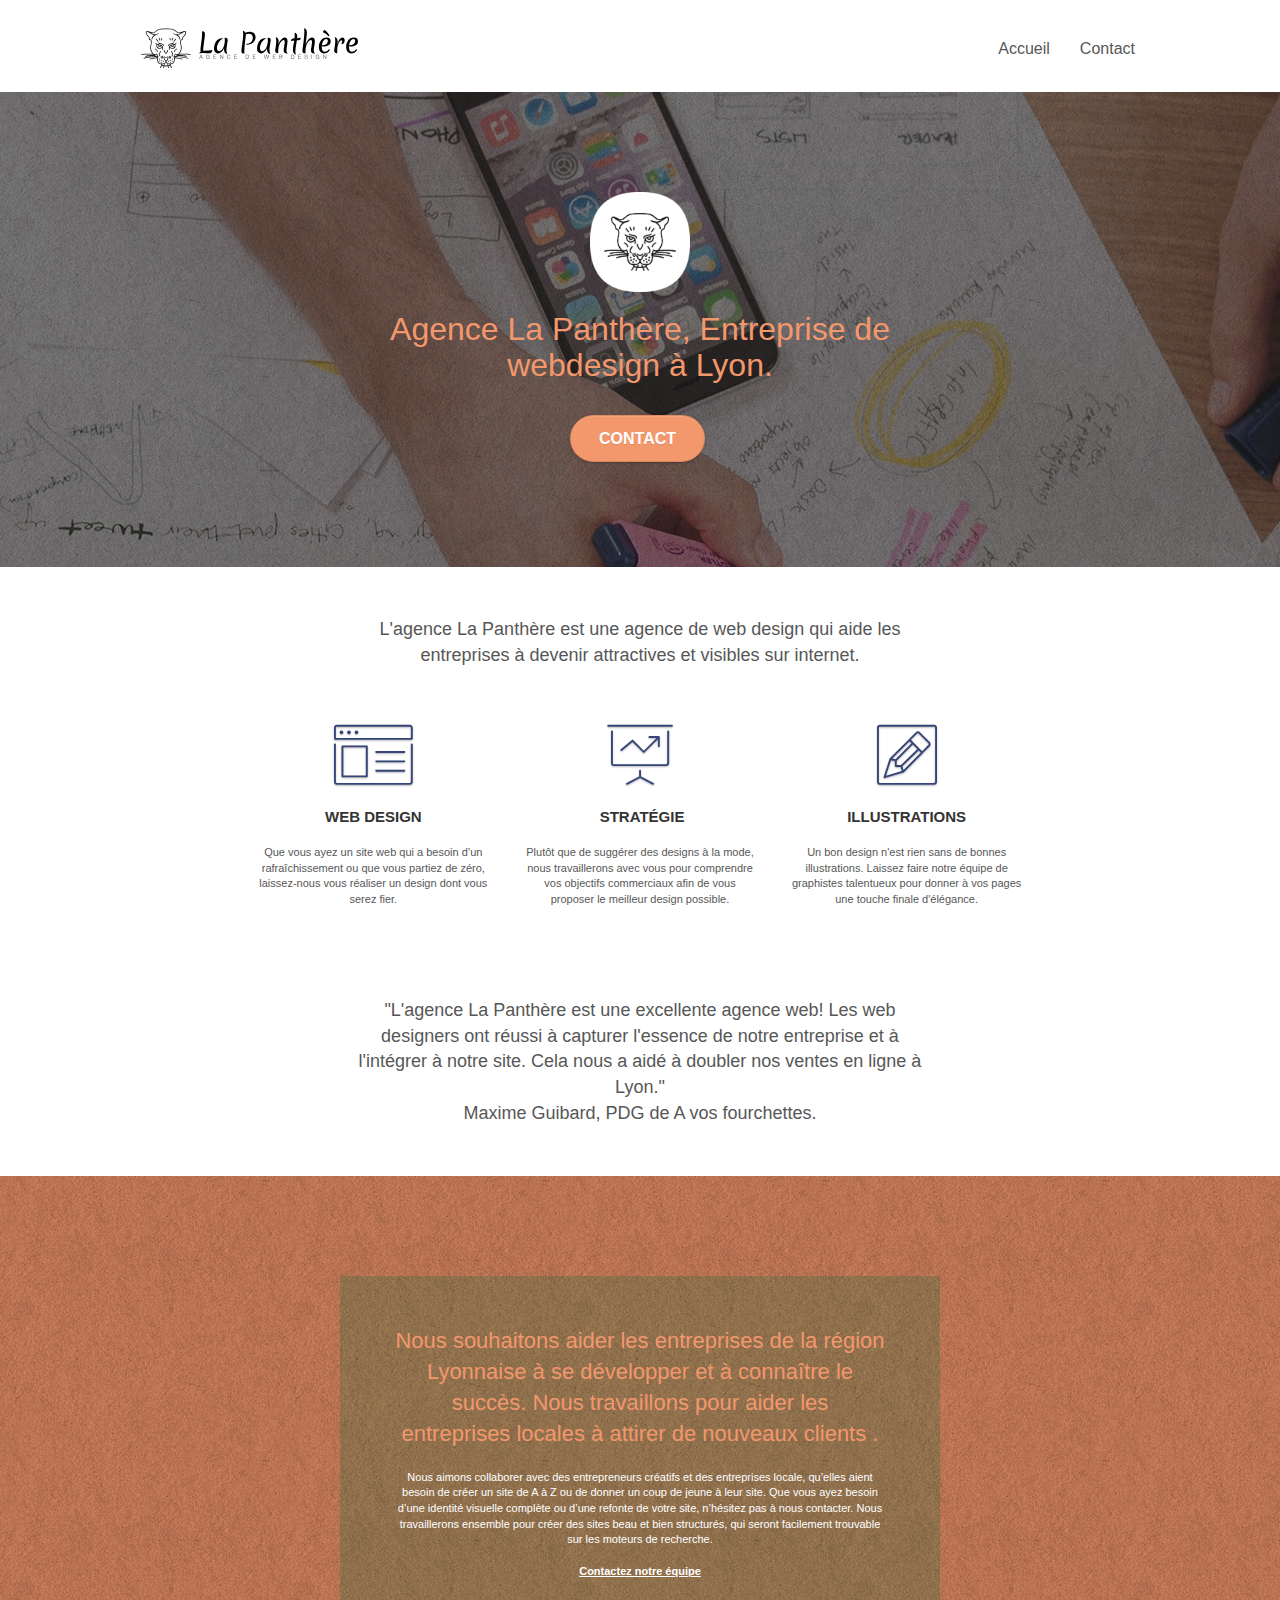
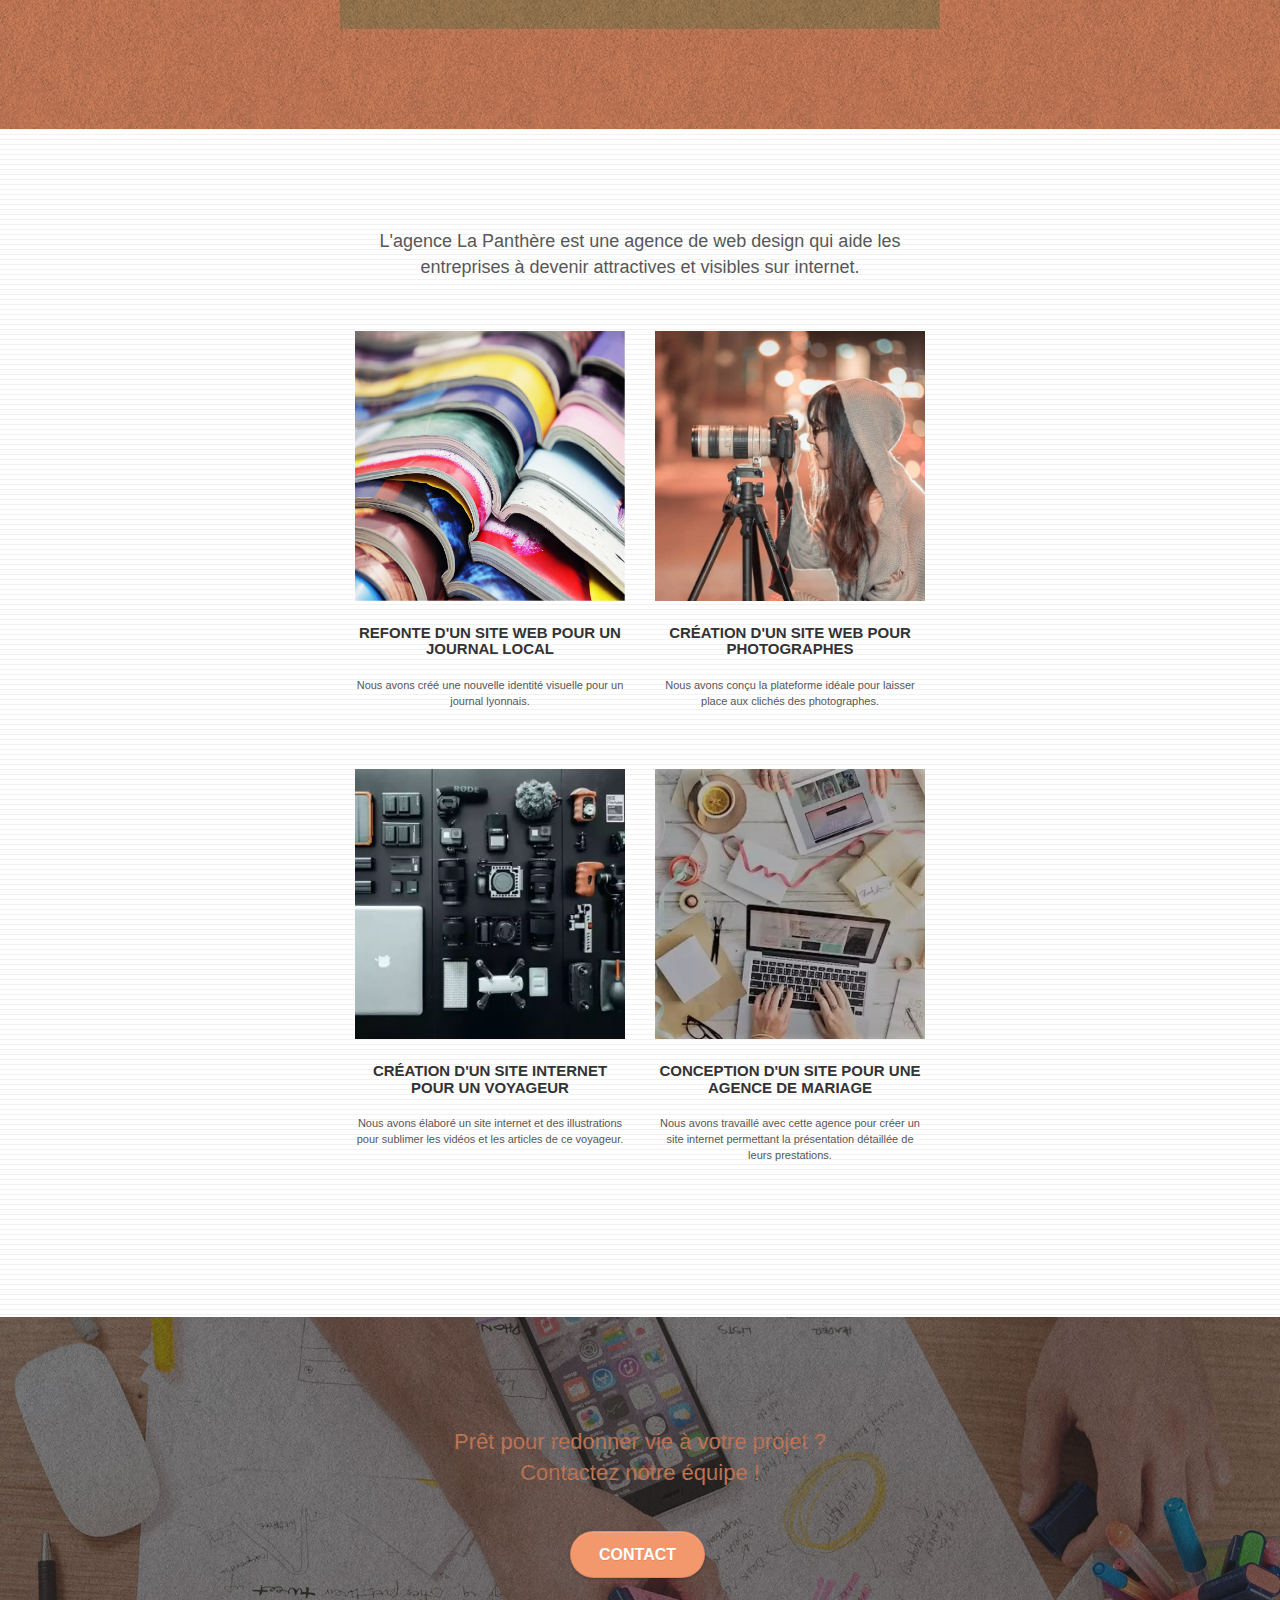
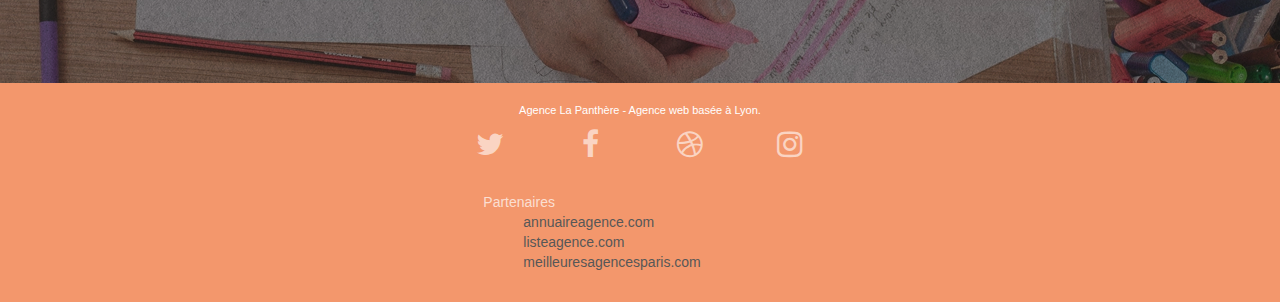
<file: index.html>
<!doctype html>
<html lang="fr">
<head>
    <meta charset="utf-8">
    <meta name="keywords" content="seo, google, site web, site internet, agence design paris, agence design, agence design,agence design,agence design,agence design,agence design,agence design,agence design,agence design">
    <meta name="description" content="">
    <meta name="viewport" content="width=device-width, initial-scale=1.0, viewport-fit=cover">
    <link rel="shortcut icon" type="image/png" href="favicon.webp">
    
	<link rel="stylesheet" type="text/css" href="./css/bootstrap.css">
	<link rel="stylesheet" type="text/css" href="style.css">
	<link rel="stylesheet" type="text/css" href="./css/font-awesome.css">
	<link rel="stylesheet" type="text/css" href="./css/et-line.css">
	
    
	<script src="./js/jquery-2.1.0.js"></script>
	<script src="./js/bootstrap.js"></script>
	<script src="./js/blocs.js"></script>
	<script src="./js/jquery.touchSwipe.js" defer></script>
	<script src="./js/gmaps.js"></script>

    <title> La Panthère, Agence de Webdesign à Lyon</title>

    
<!-- Analytics -->
<!-- Global site tag (gtag.js) - Google Analytics -->
<script async src="https://www.googletagmanager.com/gtag/js?id=G-27NJJDPTYR"></script>
<script>
  window.dataLayer = window.dataLayer || [];
  function gtag(){dataLayer.push(arguments);}
  gtag('js', new Date());

  gtag('config', 'G-27NJJDPTYR');
</script>
<!-- Analytics END -->
    
</head>
<body>
<!-- Principal conteneur -->
<div class="page-container">
    
	<!-- bloc-0 -->
	<div class="bloc bgc-white l-bloc " id="bloc-0">
		<div class="container bloc-sm">
	
			<nav class="navbar row">
				<div class="navbar-header">
					<a class="navbar-brand" href="index.html"><img src="img/agence-la-panthere-monochrome.svg" alt="paris web design logo agence web meilleure agence" height="40" /></a>
					<button id="nav-toggle" type="button" class="ui-navbar-toggle navbar-toggle" data-toggle="collapse" data-target=".navbar-1">
						<span class="sr-only">Toggle navigation</span><span class="icon-bar"></span><span class="icon-bar"></span><span class="icon-bar"></span>
					</button>
				</div>
				<div class="collapse navbar-collapse navbar-1 special-dropdown-nav">
					<ul class="site-navigation nav navbar-nav">
						<li>
							<a href="index.html">Accueil</a>
						</li>
						<li>
						</li>
						<li>
							<a href="contact.html">Contact</a>
						</li>
					</ul>
				</div>
			</nav>
		</div>
	</div>
	<!-- bloc-0 END -->

	<!-- bloc-1-presentation -->
	<section class="bloc bgc-dark-slate-blue bg-banniere d-bloc bg-t-edge bloc-bg-texture texture-paper b-parallax" id="bloc-1-hero">
		<div class="container bloc-lg">
			<div class="row tight-width-whitespace">
				<div class="col-sm-12">
					<img src="img/logo.png" class="center-block image-resize-mode" width="100" alt="Agence La Panthère, agence web paris, création logo paris" />
					<h1 class="text-center hero-bloc-text tc-white ">
						Agence La Panthère, Entreprise de webdesign à Lyon.
					</h1>
					<div class="text-center">
						<a href="contact.html" class="btn btn-lg btn-clean btn-rd cta-hero btn-atomic-tangerine" id="cta-hero">Contact</a>
					</div>
				</div>
			</div>
		</div>
	</section>
	<!-- bloc-1-presentation END -->

	<!-- bloc-2-services -->
	<section class="bloc bgc-white l-bloc" id="bloc-2-services">
		<div class="container bloc-md">
			<div class="row">
				<div class="col-sm-12 text-center">
					<p class="title1">L'agence La Panthère est une agence de web design qui aide les entreprises à devenir attractives et visibles sur internet.</p>
				</div>
			</div>
			<div class="row voffset-lg med-width-whitespace">
				<div class="col-sm-4">
					<div class="text-center">
						<span class="et-icon-browser sm-shadow icon-dark-slate-blue icons icon-lg"></span>
					</div>
					<h3 class="mg-md text-center">
						Web design
					</h3>
					<p class="text-center ">
						Que vous ayez un site web qui a besoin d&rsquo;un rafraîchissement ou que vous partiez de zéro, laissez-nous vous réaliser un design dont vous serez fier.
					</p>
				</div>
				<div class="col-sm-4">
					<div class="text-center">
						<span class="et-icon-presentation sm-shadow icon-dark-slate-blue icons icon-lg"></span>
					</div>
					<h3 class="mg-md text-center">
						&nbsp;Stratégie
					</h3>
					<p class="text-center ">
						Plutôt que de suggérer des designs à la mode, nous travaillerons avec vous pour comprendre vos objectifs commerciaux afin de vous proposer le meilleur design possible.<br>
					</p>
				</div>
				<div class="col-sm-4">
					<div class="text-center">
						<span class="et-icon-edit sm-shadow icon-dark-slate-blue icons icon-lg"></span>
					</div>
					<h3 class="mg-md text-center">
						Illustrations
					</h3>
					<p class="text-center ">
						Un bon design n'est rien sans de bonnes illustrations. Laissez faire notre équipe de graphistes talentueux pour donner à vos pages une touche finale d'élégance.
					</p>
				</div>
			</div>
			<div class="row voffset-lg voffset">
				<div class="col-xs-12 col-md-8 col-md-offset-2 text-center">
					<p class="citation">"L'agence La Panthère est une excellente agence web! Les web designers ont réussi à capturer l'essence de notre entreprise et à l'intégrer à notre site. Cela nous a aidé à doubler nos ventes en ligne à Lyon."<br>Maxime Guibard, PDG de A vos fourchettes.</p>
				</div>
			</div>
		</div>
	</section>
	<!-- bloc-2-services END -->

	<!-- bloc-3-what-i-do -->
	<section class="bloc tc-white bgc-atomic-tangerine bg-presentation d-bloc bloc-bg-texture texture-paper b-parallax" id="bloc-3-what-i-do">
		<div class="container bloc-lg">
			<div class="row tight-width-whitespace black-background">
				<div class="col-sm-12">
					<h2 class="mg-md text-center tc-white">
						Nous souhaitons aider les entreprises de la région Lyonnaise à se développer et à connaître le succès. Nous travaillons pour aider les entreprises locales à attirer de nouveaux clients .<br>
					</h2>
					<p class="text-center white">
						Nous aimons collaborer avec des entrepreneurs créatifs et des entreprises locale, qu’elles aient besoin de créer un site de A à Z ou de donner un coup de jeune à leur site. Que vous ayez besoin d’une identité visuelle complète ou d’une refonte de votre site, n’hésitez pas à nous contacter. Nous travaillerons ensemble pour créer des sites beau et bien structurés, qui seront facilement trouvable sur les moteurs de recherche. <br><br><a class="ltc-white bold-link" href="page2.html">Contactez notre équipe</a><br>
					</p>
				</div>
			</div>
		</div>
	</section>
	<!-- bloc-3-what-i-do END -->

	<!-- bloc-4-portfolio -->
	<section class="bloc bgc-white bg-lines-h2-bg bg-repeat l-bloc" id="bloc-4-portfolio">
		<div class="container bloc-lg">
			<div class="row">
				<p class="title2">L'agence La Panthère est une agence de web design qui aide les entreprises à devenir attractives et visibles sur internet.</p>
			</div>
			<div class="row tight-width-whitespace portfolio-row">
				<div class="col-sm-6">
					<a href="#" data-lightbox="img/1.webp" data-gallery-id="gallery-1" data-caption="Refonte d'un site web pour un journal local" data-frame="snapshot-lb"><img src="img/1.webp" alt="paris web design logo agence web meilleure agence et refonte site web journal" class="img-responsive portfolio-thumb" /></a>
					<h3 class="mg-md text-center">
						Refonte d'un site web pour un journal local
					</h3>
					<p class="text-center">
						Nous avons créé une nouvelle identité visuelle pour un journal lyonnais.
					</p>
				</div>
				<div class="col-sm-6">
					<a href="#" data-lightbox="img/2.webp" data-gallery-id="gallery-1" data-caption="Création d'un site web pour photographes" data-frame="snapshot-lb"><img src="img/2.webp" class="img-responsive portfolio-thumb" alt="paris web design logo agence web meilleure agence, Création d'un site web pour photographes" /></a>
					<h3 class="mg-md text-center">
						Création d'un site web pour photographes
					</h3>
					<p class="text-center">
						Nous avons conçu la plateforme idéale pour laisser place aux clichés des photographes.
					</p>
				</div>
			</div>
			<div class="row tight-width-whitespace portfolio-row">
				<div class="col-sm-6">
					<a href="#" data-lightbox="img/3.webp" data-gallery-id="gallery-1" data-caption="Création d'un site internet pour un voyageur" data-frame="snapshot-lb"><img src="img/3.webp" class="img-responsive portfolio-thumb" alt="paris web design logo agence web meilleure agence, Création d'un site web pour voyageur"/></a>
					<h3 class="mg-md text-center">
						Création d'un site internet pour un voyageur
					</h3>
					<p class="text-center">
						Nous avons élaboré un site internet et des illustrations pour sublimer les vidéos et les articles de ce voyageur.
					</p>
				</div>
				<div class="col-sm-6">
					<a href="#" data-lightbox="img/4.webp" data-gallery-id="gallery-1" data-caption="Conception d'un site pour une agence de mariage" data-frame="snapshot-lb"><img src="img/4.webp" class="img-responsive portfolio-thumb" alt="paris web design logo agence web meilleure agence, Création d'un site web pour agence de mariage" /></a>
					<h3 class="mg-md text-center">
						Conception d'un site pour une agence de mariage
					</h3>
					<p class="text-center">
						Nous avons travaillé avec cette agence pour créer un site internet permettant la présentation détaillée de leurs prestations.
					</p>
				</div>
			</div>
		</div>
	</section>
	<!-- bloc-4-portfolio END -->

	<!-- bloc-5-cta -->
	<section class="bloc bgc-dark-slate-blue bg-banniere d-bloc bloc-bg-texture texture-paper" id="bloc-5-cta">
		<div class="container bloc-lg">
			<div class="row">
				<h2 class="mg-md text-center tc-white">
					Prêt pour redonner vie à votre projet ?<br>Contactez notre équipe !
				</h2>
				<div class="col-sm-12 text-center">
					<a href="contact.html" class="btn btn-atomic-tangerine btn-clean btn-rd btn-lg cta-hero">Contact</a>
				</div>
			</div>
		</div>
	</section>
	<!-- bloc-5-cta END -->

	<!-- Footer - bloc-8 -->
	<footer class="bloc bgc-atomic-tangerine d-bloc" id="bloc-8">
		<div class="container bloc-sm">
			<div class="row">
				<div class="col-sm-12">
					<p class="text-center white">
						Agence La Panthère - Agence web basée à Lyon.<br>
					</p>
					<div class="row row-no-gutters social">
						<div class="col-sm-3">
							<div class="text-center">
								<a class="social" href="https://twitter.com"><span class="fa fa-twitter icon-md"></span></a>
							</div>
						</div>
						<div class="col-sm-3">
							<div class="text-center">
								<a class="social" href="https://www.facebook.com"><span class="fa fa-facebook icon-md"></span></a>
							</div>
						</div>
						<div class="col-sm-3">
							<div class="text-center">
								<a class="social" href="https://dribbble.com"><span class="fa fa-dribbble icon-md"></span></a>
							</div>
						</div>
						<div class="col-sm-3">
							<div class="text-center">
								<a class="social" href="https://www.instagram.com/?hl=fr"><span class="fa fa-instagram icon-md"></span></a>
							</div>
						</div>
					</div>
					<div class="row">
						<div class="col-sm-4">
							Partenaires
							<ul>
								<li><a href="annuaireagence.com">annuaireagence.com</a></li>
								<li><a href="listeagence.com">listeagence.com</a></li>
								<li><a href="meilleuresagencesparis.com">meilleuresagencesparis.com</a></li>
							</ul>
						</div>
					</div>
				</div>
			</div>
		</div>
	</footer>
	<!-- Footer - bloc-8 END -->

</div>	
<!-- Principal conteneur END -->
</body>
</html>
</file>
<file: style.css>
body {
    margin: 0;
    padding: 0;
    background: #FFF;
    overflow-x: hidden;
    -webkit-font-smoothing: antialiased;
    -moz-osx-font-smoothing: grayscale;
}

a,
button {
    transition: all .3s ease-in-out;
    outline: none!important;
}

a:hover {
    text-decoration: none;
    cursor: pointer;
}

#page-loading-blocs-notifaction {
    position: fixed;
    top: 0;
    bottom: 0;
    width: 100%;
    z-index: 100000;
    background: #FFFFFF url("img/pageload-spinner.gif") no-repeat center center;
}

.bloc {
    width: 100%;
    clear: both;
    background: 50% 50% no-repeat;
    padding: 0 50px;
    -webkit-background-size: cover;
    -moz-background-size: cover;
    -o-background-size: cover;
    background-size: cover;
    position: relative;
}

.bloc .container {
    padding-left: 0;
    padding-right: 0;
}

.bloc-lg {
    padding: 100px 50px;
}

.bloc-md {
    padding: 50px;
}

.bloc-sm {
    padding: 20px 50px;
}

.bg-center,
.bg-l-edge,
.bg-r-edge,
.bg-t-edge,
.bg-b-edge,
.bg-tl-edge,
.bg-bl-edge,
.bg-tr-edge,
.bg-br-edge,
.bg-repeat {
    -webkit-background-size: auto!important;
    -moz-background-size: auto!important;
    -o-background-size: auto!important;
    background-size: auto!important;
}

.bg-repeat {
    background: repeat;
}

.bg-t-edge {
    background: top no-repeat;
}

.bloc-bg-texture::before {
    content: "";
    background-size: 2px 2px;
    position: absolute;
    top: 0;
    bottom: 0;
    left: 0;
    right: 0;
}

.texture-paper::before {
    background: url("img/texture-paper.png");
    background-size: 280px 280px;
}

.b-parallax {
    background-attachment: fixed;
}

.d-bloc {
    color: rgba(255, 255, 255, .7);
}

.d-bloc button:hover {
    color: rgba(255, 255, 255, .9);
}

.d-bloc .icon-round,
.d-bloc .icon-square,
.d-bloc .icon-rounded,
.d-bloc .icon-semi-rounded-a,
.d-bloc .icon-semi-rounded-b {
    border-color: rgba(255, 255, 255, .9);
}

.d-bloc .divider-h span {
    border-color: rgba(255, 255, 255, .2);
}

.d-bloc .a-btn,
.d-bloc .navbar a,
.d-bloc .navbar-brand,
.d-bloc a .icon-sm,
.d-bloc a .icon-md,
.d-bloc a .icon-lg,
.d-bloc a .icon-xl,
.d-bloc h1 a,
.d-bloc h2 a,
.d-bloc h3 a,
.d-bloc h4 a,
.d-bloc h5 a,
.d-bloc h6 a,
.d-bloc p a {
    color: rgba(255, 255, 255, .6);
}

.d-bloc .a-btn:hover,
.d-bloc .navbar a:hover,
.d-bloc .navbar-brand:hover,
.d-bloc a:hover .icon-sm,
.d-bloc a:hover .icon-md,
.d-bloc a:hover .icon-lg,
.d-bloc a:hover .icon-xl,
.d-bloc h1 a:hover,
.d-bloc h2 a:hover,
.d-bloc h3 a:hover,
.d-bloc h4 a:hover,
.d-bloc h5 a:hover,
.d-bloc h6 a:hover,
.d-bloc p a:hover {
    color: rgba(255, 255, 255, 1);
}

.d-bloc .navbar-toggle .icon-bar {
    background: rgba(255, 255, 255, 1);
}

.d-bloc .btn-wire,
.d-bloc .btn-wire:hover {
    color: rgba(255, 255, 255, 1);
    border-color: rgba(255, 255, 255, 1);
}

.d-bloc .panel {
    color: rgba(0, 0, 0, .5);
}

.d-bloc .panel button:hover {
    color: rgba(0, 0, 0, .7);
}

.d-bloc .panel icon {
    border-color: rgba(0, 0, 0, .7);
}

.d-bloc .panel .divider-h span {
    border-color: rgba(0, 0, 0, .1);
}

.d-bloc .panel .a-btn {
    color: rgba(0, 0, 0, .6);
}

.d-bloc .panel .a-btn:hover {
    color: rgba(0, 0, 0, 1);
}

.d-bloc .panel .btn-wire,
.d-bloc .panel .btn-wire:hover {
    color: rgba(0, 0, 0, .7);
    border-color: rgba(0, 0, 0, .3);
}

.d-bloc .panel,
.l-bloc {
    color: rgba(0, 0, 0, .5);
}

.d-bloc .panel button:hover,
.l-bloc button:hover {
    color: rgba(0, 0, 0, .7);
}

.l-bloc .icon-round,
.l-bloc .icon-square,
.l-bloc .icon-rounded,
.l-bloc .icon-semi-rounded-a,
.l-bloc .icon-semi-rounded-b {
    border-color: rgba(0, 0, 0, .7);
}

.d-bloc .panel .divider-h span,
.l-bloc .divider-h span {
    border-color: rgba(0, 0, 0, .1);
}

.d-bloc .panel .a-btn,
.l-bloc .a-btn,
.l-bloc .navbar a,
.l-bloc .navbar-brand,
.l-bloc a .icon-sm,
.l-bloc a .icon-md,
.l-bloc a .icon-lg,
.l-bloc a .icon-xl,
.l-bloc h1 a,
.l-bloc h2 a,
.l-bloc h3 a,
.l-bloc h4 a,
.l-bloc h5 a,
.l-bloc h6 a,
.l-bloc p a {
    color: rgba(0, 0, 0, .6);
}

.d-bloc .panel .a-btn:hover,
.l-bloc .a-btn:hover,
.l-bloc .navbar a:hover,
.l-bloc .navbar-brand:hover,
.l-bloc a:hover .icon-sm,
.l-bloc a:hover .icon-md,
.l-bloc a:hover .icon-lg,
.l-bloc a:hover .icon-xl,
.l-bloc h1 a:hover,
.l-bloc h2 a:hover,
.l-bloc h3 a:hover,
.l-bloc h4 a:hover,
.l-bloc h5 a:hover,
.l-bloc h6 a:hover,
.l-bloc p a:hover {
    color: rgba(0, 0, 0, 1);
}

.l-bloc .navbar-toggle .icon-bar {
    color: rgba(0, 0, 0, .6);
}

.d-bloc .panel .btn-wire,
.d-bloc .panel .btn-wire:hover,
.l-bloc .btn-wire,
.l-bloc .btn-wire:hover {
    color: rgba(0, 0, 0, .7);
    border-color: rgba(0, 0, 0, .3);
}

.voffset {
    margin-top: 30px;
}

.voffset-lg {
    margin-top: 80px;
}

.row-no-gutters {
    margin-right: 0;
    margin-left: 0;
}

.row.row-no-gutters > [class^="col-"],
.row.row-no-gutters > [class*=" col-"] {
    padding-right: 0;
    padding-left: 0;
}

#bloc-1-hero h1 {
    font-size: 32px;
}

.navbar {
    margin-bottom: 0;
    z-index: 1;
}

.navbar-brand {
    height: auto;
    padding: 3px 15px;
    font-size: 25px;
    font-weight: normal;
    font-weight: 600;
    line-height: 44px;
}

.navbar-brand img {
    max-height: 200px;
    margin: 0 5px 0 0;
    display: inline;
}

.navbar-brand img[src$=svg] {
    min-width: 100px;
}

.nav-center .navbar-brand img {
    margin: 0;
}

.navbar .nav {
    padding-top: 2px;
    margin-right: -16px;
    float: right;
    z-index: 1;
}

.nav > li {
    float: left;
    margin-top: 4px;
    font-size: 16px;
}

.navbar-nav .open .dropdown-menu > li > a {
    text-align: inherit;
}

.nav > li a:hover,
.nav > li a:focus {
    background: transparent;
}

.navbar-toggle {
    margin: 10px 10px 0 0;
    border: 0px;
}

.navbar-toggle:hover {
    background: transparent!important;
}

.navbar-toggle .icon-bar {
    background-color: rgba(0, 0, 0, .5);
    width: 26px;
}

.nav-invert .navbar .nav {
    float: left;
}

.nav-invert .navbar-header,
.nav-invert .navbar-brand {
    float: right;
    position: relative;
    z-index: 2;
}

@media (min-width: 768px) {
    .site-navigation {
        position: absolute;
        top: 50%;
        right: 20px;
        transform: translate(0, -50%);
        -webkit-transform: translateY(-50%);
    }
    .nav > li .dropdown-menu a,
    .nav > li .dropdown-menu a:hover {
        color: #484848;
    }
    .nav-invert .site-navigation {
        left: 0;
        right: 0;
    }
    .nav-center {
        text-align: center;
    }
    .nav-center .navbar-header {
        width: 100%;
    }
    .nav-center .navbar-header,
    .nav-center .navbar-brand,
    .nav-center .nav > li {
        float: none;
        display: inline-block;
    }
    .nav-center .site-navigation {
        position: relative;
        width: 100%;
        right: 0;
        margin-right: 0px;
        margin-top: 20px;
    }
    .nav-center.mini-nav .navbar-toggle {
        float: none;
        margin: 10px auto 0;
    }
}

.nav > li > .dropdown a {
    background: none!important;
    display: block;
    padding: 14px 15px;
}

nav .caret {
    margin: 0 5px;
}

.dropdown-menu .dropdown-menu {
    top: -8px;
    left: 100%;
}

.dropdown-menu .dropmenu-flow-right {
    top: 100%;
    left: 0;
    margin-left: -1px;
    border-top-left-radius: 0;
    border-top-right-radius: 0;
}

.dropdown-menu .dropdown span {
    border: 4px solid black;
    border-top-color: transparent;
    border-right-color: transparent;
    border-bottom-color: transparent;
    margin: 6px -5px 0 0!important;
    float: right;
}

.mg-md {
    margin-top: 10px;
    margin-bottom: 20px;
}

.mg-lg {
    margin-top: 10px;
    margin-bottom: 40px;
}

.btn {
    margin: 0 5px 5px 0;
}

.btn.pull-right {
    margin: 0 0 5px 5px;
}

.btn-d,
.btn-d:hover,
.btn-d:focus {
    color: #FFF;
    background: rgba(0, 0, 0, .3);
}

button {
    outline: none!important;
}

.btn-rd {
    border-radius: 40px;
}

.btn-clean {
    border: 1px solid rgba(0, 0, 0, .08);
    border-bottom-color: rgba(0, 0, 0, .1);
    text-shadow: 0 1px 0 rgba(0, 0, 1, .1);
    box-shadow: 0 1px 3px rgba(0, 0, 1, .25), inset 0 1px 0 0 rgba(255, 255, 255, .15);
}

.icon-md {
    font-size: 30px!important;
}

.icon-lg {
    font-size: 60px!important;
}

.sm-shadow {
    text-shadow: 0 1px 2px rgba(0, 0, 0, .3);
}

.panel-sq,
.panel-sq .panel-heading,
.panel-sq .panel-footer {
    border-radius: 0;
}

.panel-rd {
    border-radius: 30px;
}

.panel-rd .panel-heading {
    border-radius: 29px 29px 0 0;
}

.panel-rd .panel-footer {
    border-radius: 0 0 29px 29px;
}

.form-control {
    border-color: rgba(0, 0, 0, .1);
    box-shadow: none;
}

.scrollToTop {
    width: 40px;
    height: 40px;
    position: fixed;
    bottom: 20px;
    right: 20px;
    opacity: 0;
    z-index: 500;
    transition: all .3s ease-in-out;
}

.scrollToTop span {
    margin-top: 6px;
}

.showScrollTop {
    font-size: 14px;
    opacity: 1;
}

a[data-lightbox] {
    position: relative;
    display: block;
    text-align: center;
}

a[data-lightbox]:hover::before {
    content: "+";
    font-family: "HelveticaNeue-Light", "Helvetica Neue Light", "Helvetica Neue", Helvetica, Arial;
    font-size: 32px;
    width: 50px;
    height: 50px;
    margin-left: -25px;
    border-radius: 50%;
    background: rgba(0, 0, 0, .6);
    color: #FFF;
    font-weight: 100;
    z-index: 1;
    position: absolute;
    top: 50%;
    transform: translateY(-50%);
    -webkit-transform: translateY(-50%);
}

a[data-lightbox]:hover img {
    opacity: 0.6;
    -webkit-animation-fill-mode: none;
    animation-fill-mode: none;
}

#lightbox-modal {
    display: flex;
    align-items: center;
}

#lightbox-modal .modal-dialog {
    width: 90%;
    max-width: 900px;
    margin: 0 auto 0;
}

#lightbox-modal .modal-dialog img {
    max-height: 90vh;
    margin: 0 auto;
}

.lightbox-caption {
    padding: 20px;
    color: #FFF;
    background: rgba(0, 0, 0, .5);
    position: absolute;
    left: 15px;
    right: 15px;
    bottom: 5px;
}

.close-lightbox {
    color: #FFF;
    font-size: 30px;
    position: absolute;
    top: 20px;
    right: 20px;
    z-index: 20;
    background: rgba(0, 0, 0, .5);
    border: none;
    line-height: 30px;
    padding: 0 9px 5px;
    opacity: 0.3;
}

.close-lightbox:hover,
.next-lightbox:hover,
.prev-lightbox:hover {
    opacity: 1.0;
    color: #FFF;
}

.next-lightbox,
.prev-lightbox {
    font-size: 20px;
    color: rgba(255, 255, 255, .9);
    background: rgba(0, 0, 0, .5);
    transition: all .2s ease-in-out;
    position: absolute;
    top: 45%;
    z-index: 1;
    opacity: 0.4;
}

.next-lightbox {
    padding: 6px 8px 1px 13px;
    right: 25px;
}

.prev-lightbox {
    padding: 6px 13px 1px 10px;
    left: 25px;
}

.snapshot-lb .modal-body {
    padding-bottom: 45px;
}

.snapshot-lb .lightbox-caption {
    padding: 0;
    color: rgba(0, 0, 0, .5);
    background: none;
}

h1,
h2,
h3,
h4,
h5,
h6,
p,
label,
.btn,
a {
    font-family: "helvetica";
    font-weight: 400;
    color: #575757!important;
}

.container {
    max-width: 1000px;
}

.hero-bloc-text {
    font-size: 38px;
}

.hero-bloc-text-sub {
    font-size: 36px;
}

.statement-bloc-text {
    line-height: 26px;
    font-style: italic;
    font-size: 20px;
    text-align: center;
    font-weight: lighter;
    max-width: 520px;
    margin: auto auto auto auto;
}

p {
    font-size: 11px;
}

.tight-width-whitespace {
    max-width: 600px;
    margin: auto auto auto auto;
}

.h1 {
    font-size: 20px;
    font-family: "Open Sans";
}

.cta-hero {
    margin-top: 22px;
    color: #FFFFFF!important;
    text-transform: uppercase;
    padding: 12px 28px 12px 28px;
    font-size: 16px;
    font-weight: 700;
}

.social {
    max-width: 400px;
    margin: auto auto auto auto;
}

h2 {
    font-size: 22px;
    line-height: 1.4em;
}

h3 {
    font-size: 15px;
    text-transform: uppercase;
    font-weight: 700;
    color: #333333!important;
}

.med-width-whitespace {
    max-width: 800px;
    margin: auto auto auto auto;
    box-shadow: 0px 0px 0px #000000;
}

h1 {
    color: #333333!important;
}

h4 {
    color: #333333!important;
}

.icons {
    margin-bottom: 14px;
    margin-top: 24px;
}

.white {
    color: #FFFFFF!important;
}

.portfolio-thumb {
    margin-bottom: 24px;
}

.portfolio-row {
    margin-bottom: 44px;
    margin-top: 50px;
}

.avatar {
    box-shadow: 0px 4px 9px rgba(0, 0, 0, 0.3);
}

.black-background {
    background-color: rgba(165, 147, 99, 0.7);
    padding: 40px 40px 40px 40px;
}

.bold-link {
    font-weight: 900;
    text-decoration: underline!important;
}

.bgc-white {
    background-color: #FFFFFF;
}

.bgc-dark-slate-blue {
    background-color: #364577;
}

.bgc-atomic-tangerine {
    background-color: #F3976C;
}

.tc-white {
    color: #F3976C!important;
}

.btn-atomic-tangerine {
    background: #F3976C;
    color: #FFFFFF!important;
}

.btn-atomic-tangerine:hover {
    background: #c27956!important;
    color: #FFFFFF!important;
}

.ltc-white {
    color: #FFFFFF!important;
}

.ltc-white:hover {
    color: #cccccc!important;
}

.ltc-atomic-tangerine {
    color: #F3976C!important;
}

.ltc-atomic-tangerine:hover {
    color: #c27956!important;
}

.icon-dark-slate-blue {
    color: #364577!important;
    border-color: #364577!important;
}

.bg-dots-bg {
    background-image: url("img/dots-bg.png");
}

.bg-lines-h2-bg {
    background-image: url("img/lines-h2-bg.png");
}

.bg-banniere {
    background-image: url("img/agence-la-panthere.webp");
}

.bg-presentation {
    background-image: url("img/image-de-presentation.webp");
}

.col-sm-12 .row{
    display: flex;
    justify-content: center;
}

.col-sm-4 {
    padding-top: 32px;
}

.col-sm-4 ol li,ul li{
    list-style : none;
}

.title1,
.title2,
.citation {
    margin: auto;
    text-align: center;
    max-width: 567px;
    font-size: 18px;
}

@media (max-width: 1024px) {
    .bloc {
        padding-left: 20px;
        padding-right: 20px;
    }
    .bloc.full-width-bloc,
    .bloc-tile-2.full-width-bloc .container,
    .bloc-tile-3.full-width-bloc .container,
    .bloc-tile-4.full-width-bloc .container {
        padding-left: 0;
        padding-right: 0;
    }
}

@media (max-width: 992px) and (min-width: 768px) {
    .navbar .nav {
        max-width: 80%
    }
    .nav-center.navbar .nav {
        max-width: 100%
    }
}

@media only screen and (min-device-width: 768px) and (max-device-width: 1024px) and (orientation: landscape) {
    .b-parallax {
        background-attachment: scroll;
    }
}

@media only screen and (min-device-width: 1024px) and (max-device-width: 1366px) and (-webkit-min-device-pixel-ratio: 1.5) {
    .b-parallax {
        background-attachment: scroll;
    }
}

@media (max-width: 991px) {
    .container {
        width: 100%;
    }
    .b-parallax {
        background-attachment: scroll;
    }
    .page-container,
    #hero-bloc {
        overflow-x: hidden;
        position: relative;
    }
    .bloc {
        padding-left: constant(safe-area-inset-left);
        padding-right: constant(safe-area-inset-right);
    }
    .bloc-group,
    .bloc-group .bloc {
        display: block;
        width: 100%;
    }
    .bloc-fill-screen .fill-bloc-top-edge,
    .bloc-fill-screen .fill-bloc-bottom-edge {
        padding: 0 20px;
        padding-left: constant(safe-area-inset-left);
        padding-right: constant(safe-area-inset-right);
    }
}

@media (max-width: 767px) {
    .page-container {
        overflow-x: hidden;
        position: relative;
    }
    h1,
    h2,
    h3,
    h4,
    h5,
    h6,
    p,
    #disqus_thread {
        padding-left: 10px!important;
        padding-right: 10px!important;
    }
    .b-parallax {
        background-attachment: scroll;
    }
    .navbar .nav {
        padding-top: 0;
        border-top: 1px solid rgba(0, 0, 0, .2);
        float: none!important;
    }
    .navbar.row {
        margin-left: 0;
        margin-right: 0;
    }
    .site-navigation {
        position: inherit;
        transform: none;
        -webkit-transform: none;
        -ms-transform: none;
    }
    .nav > li {
        margin-top: 0;
        border-bottom: 1px solid rgba(0, 0, 0, .1);
        background: rgba(0, 0, 0, .05);
        text-align: left;
        padding-left: 15px;
        width: 100%;
    }
    .nav > li:hover {
        background: rgba(0, 0, 0, .08);
    }
    .dropdown .dropdown a .caret {
        float: none;
        margin: 5px 0 0 10px!important;
        border: 4px solid black;
        border-bottom-color: transparent;
        border-right-color: transparent;
        border-left-color: transparent;
    }
    #hero-bloc .navbar .nav {
        background: rgba(0, 0, 0, .8);
    }
    #hero-bloc .navbar .nav a {
        color: rgba(255, 255, 255, .6);
    }
    .hero {
        padding: 50px 0;
    }
    .hero-nav {
        left: -1px;
        right: -1px;
    }
    .navbar-collapse {
        padding: 0;
        overflow-x: hidden;
        -webkit-box-shadow: none;
        box-shadow: none;
    }
    .navbar-brand img {
        max-height: 40px;
        width: auto;
    }
    .nav-invert .navbar-header {
        float: none;
        width: 100%;
    }
    .nav-invert .navbar-toggle {
        float: left;
        margin-left: 10px;
    }
    .bloc {
        padding-left: 0;
        padding-right: 0;
    }
    .bloc-xxl,
    .bloc-xl,
    .bloc-lg {
        z-index: 1000;
        padding: 40px 0;
    }
    .bloc-sm,
    .bloc-md {
        padding-left: 0;
        padding-right: 0;
    }
    .bloc-tile-2 .container,
    .bloc-tile-3 .container,
    .bloc-tile-4 .container,
    .bloc-fill-screen .fill-bloc-top-edge,
    .bloc-fill-screen .fill-bloc-bottom-edge {
        padding-left: 0;
        padding-right: 0;
    }
    .a-block {
        padding: 0 10px;
    }
    .btn-dwn {
        display: none;
    }
    .voffset {
        margin-top: 5px;
    }
    .voffset-md {
        margin-top: 20px;
    }
    .voffset-lg {
        margin-top: 30px;
    }
    form {
        padding: 5px;
    }
    .close-lightbox {
        display: inline-block;
    }
    .blocsapp-device-iphone5 {
        background-size: 216px 425px;
        padding-top: 60px;
        width: 216px;
        height: 425px;
    }
    .blocsapp-device-iphone5 img {
        width: 180px;
        height: 320px;
    }
}

@media (max-width: 400px) {
    .bloc {
        padding-left: 0;
        padding-right: 0;
    }
}

@media (max-width: 767px) {
    .bloc-mob-center-text {
        text-align: center;
    }
}
</file>
<file: css/et-line.css>
@font-face {
    font-family: et-line;
    src: url(../fonts/et-line.eot);
    src: url(../fonts/et-line.eot?#iefix) format('embedded-opentype'), url(../fonts/et-line.woff) format('woff'), url(../fonts/et-line.ttf) format('truetype'), url(../fonts/et-line.svg#et-line) format('svg');
    font-weight: 400;
    font-style: normal
}

.et-icon-adjustments,
.et-icon-alarmclock,
.et-icon-anchor,
.et-icon-aperture,
.et-icon-attachment,
.et-icon-bargraph,
.et-icon-basket,
.et-icon-beaker,
.et-icon-bike,
.et-icon-book-open,
.et-icon-briefcase,
.et-icon-browser,
.et-icon-calendar,
.et-icon-camera,
.et-icon-caution,
.et-icon-chat,
.et-icon-circle-compass,
.et-icon-clipboard,
.et-icon-clock,
.et-icon-cloud,
.et-icon-compass,
.et-icon-desktop,
.et-icon-dial,
.et-icon-document,
.et-icon-documents,
.et-icon-download,
.et-icon-dribbble,
.et-icon-edit,
.et-icon-envelope,
.et-icon-expand,
.et-icon-facebook,
.et-icon-flag,
.et-icon-focus,
.et-icon-gears,
.et-icon-genius,
.et-icon-gift,
.et-icon-global,
.et-icon-globe,
.et-icon-googleplus,
.et-icon-grid,
.et-icon-happy,
.et-icon-hazardous,
.et-icon-heart,
.et-icon-hotairballoon,
.et-icon-hourglass,
.et-icon-key,
.et-icon-laptop,
.et-icon-layers,
.et-icon-lifesaver,
.et-icon-lightbulb,
.et-icon-linegraph,
.et-icon-linkedin,
.et-icon-lock,
.et-icon-magnifying-glass,
.et-icon-map,
.et-icon-map-pin,
.et-icon-megaphone,
.et-icon-mic,
.et-icon-mobile,
.et-icon-newspaper,
.et-icon-notebook,
.et-icon-paintbrush,
.et-icon-paperclip,
.et-icon-pencil,
.et-icon-phone,
.et-icon-picture,
.et-icon-pictures,
.et-icon-piechart,
.et-icon-presentation,
.et-icon-pricetags,
.et-icon-printer,
.et-icon-profile-female,
.et-icon-profile-male,
.et-icon-puzzle,
.et-icon-quote,
.et-icon-recycle,
.et-icon-refresh,
.et-icon-ribbon,
.et-icon-rss,
.et-icon-sad,
.et-icon-scissors,
.et-icon-scope,
.et-icon-search,
.et-icon-shield,
.et-icon-speedometer,
.et-icon-strategy,
.et-icon-streetsign,
.et-icon-tablet,
.et-icon-target,
.et-icon-telescope,
.et-icon-toolbox,
.et-icon-tools,
.et-icon-tools-2,
.et-icon-trophy,
.et-icon-tumblr,
.et-icon-twitter,
.et-icon-upload,
.et-icon-video,
.et-icon-wallet,
.et-icon-wine {
    font-family: et-line;
    speak: none;
    font-style: normal;
    font-weight: 400;
    font-variant: normal;
    text-transform: none;
    line-height: 1;
    -webkit-font-smoothing: antialiased;
    -moz-osx-font-smoothing: grayscale;
    display: inline-block
}

.et-icon-mobile:before {
    content: "\e000"
}

.et-icon-laptop:before {
    content: "\e001"
}

.et-icon-desktop:before {
    content: "\e002"
}

.et-icon-tablet:before {
    content: "\e003"
}

.et-icon-phone:before {
    content: "\e004"
}

.et-icon-document:before {
    content: "\e005"
}

.et-icon-documents:before {
    content: "\e006"
}

.et-icon-search:before {
    content: "\e007"
}

.et-icon-clipboard:before {
    content: "\e008"
}

.et-icon-newspaper:before {
    content: "\e009"
}

.et-icon-notebook:before {
    content: "\e00a"
}

.et-icon-book-open:before {
    content: "\e00b"
}

.et-icon-browser:before {
    content: "\e00c"
}

.et-icon-calendar:before {
    content: "\e00d"
}

.et-icon-presentation:before {
    content: "\e00e"
}

.et-icon-picture:before {
    content: "\e00f"
}

.et-icon-pictures:before {
    content: "\e010"
}

.et-icon-video:before {
    content: "\e011"
}

.et-icon-camera:before {
    content: "\e012"
}

.et-icon-printer:before {
    content: "\e013"
}

.et-icon-toolbox:before {
    content: "\e014"
}

.et-icon-briefcase:before {
    content: "\e015"
}

.et-icon-wallet:before {
    content: "\e016"
}

.et-icon-gift:before {
    content: "\e017"
}

.et-icon-bargraph:before {
    content: "\e018"
}

.et-icon-grid:before {
    content: "\e019"
}

.et-icon-expand:before {
    content: "\e01a"
}

.et-icon-focus:before {
    content: "\e01b"
}

.et-icon-edit:before {
    content: "\e01c"
}

.et-icon-adjustments:before {
    content: "\e01d"
}

.et-icon-ribbon:before {
    content: "\e01e"
}

.et-icon-hourglass:before {
    content: "\e01f"
}

.et-icon-lock:before {
    content: "\e020"
}

.et-icon-megaphone:before {
    content: "\e021"
}

.et-icon-shield:before {
    content: "\e022"
}

.et-icon-trophy:before {
    content: "\e023"
}

.et-icon-flag:before {
    content: "\e024"
}

.et-icon-map:before {
    content: "\e025"
}

.et-icon-puzzle:before {
    content: "\e026"
}

.et-icon-basket:before {
    content: "\e027"
}

.et-icon-envelope:before {
    content: "\e028"
}

.et-icon-streetsign:before {
    content: "\e029"
}

.et-icon-telescope:before {
    content: "\e02a"
}

.et-icon-gears:before {
    content: "\e02b"
}

.et-icon-key:before {
    content: "\e02c"
}

.et-icon-paperclip:before {
    content: "\e02d"
}

.et-icon-attachment:before {
    content: "\e02e"
}

.et-icon-pricetags:before {
    content: "\e02f"
}

.et-icon-lightbulb:before {
    content: "\e030"
}

.et-icon-layers:before {
    content: "\e031"
}

.et-icon-pencil:before {
    content: "\e032"
}

.et-icon-tools:before {
    content: "\e033"
}

.et-icon-tools-2:before {
    content: "\e034"
}

.et-icon-scissors:before {
    content: "\e035"
}

.et-icon-paintbrush:before {
    content: "\e036"
}

.et-icon-magnifying-glass:before {
    content: "\e037"
}

.et-icon-circle-compass:before {
    content: "\e038"
}

.et-icon-linegraph:before {
    content: "\e039"
}

.et-icon-mic:before {
    content: "\e03a"
}

.et-icon-strategy:before {
    content: "\e03b"
}

.et-icon-beaker:before {
    content: "\e03c"
}

.et-icon-caution:before {
    content: "\e03d"
}

.et-icon-recycle:before {
    content: "\e03e"
}

.et-icon-anchor:before {
    content: "\e03f"
}

.et-icon-profile-male:before {
    content: "\e040"
}

.et-icon-profile-female:before {
    content: "\e041"
}

.et-icon-bike:before {
    content: "\e042"
}

.et-icon-wine:before {
    content: "\e043"
}

.et-icon-hotairballoon:before {
    content: "\e044"
}

.et-icon-globe:before {
    content: "\e045"
}

.et-icon-genius:before {
    content: "\e046"
}

.et-icon-map-pin:before {
    content: "\e047"
}

.et-icon-dial:before {
    content: "\e048"
}

.et-icon-chat:before {
    content: "\e049"
}

.et-icon-heart:before {
    content: "\e04a"
}

.et-icon-cloud:before {
    content: "\e04b"
}

.et-icon-upload:before {
    content: "\e04c"
}

.et-icon-download:before {
    content: "\e04d"
}

.et-icon-target:before {
    content: "\e04e"
}

.et-icon-hazardous:before {
    content: "\e04f"
}

.et-icon-piechart:before {
    content: "\e050"
}

.et-icon-speedometer:before {
    content: "\e051"
}

.et-icon-global:before {
    content: "\e052"
}

.et-icon-compass:before {
    content: "\e053"
}

.et-icon-lifesaver:before {
    content: "\e054"
}

.et-icon-clock:before {
    content: "\e055"
}

.et-icon-aperture:before {
    content: "\e056"
}

.et-icon-quote:before {
    content: "\e057"
}

.et-icon-scope:before {
    content: "\e058"
}

.et-icon-alarmclock:before {
    content: "\e059"
}

.et-icon-refresh:before {
    content: "\e05a"
}

.et-icon-happy:before {
    content: "\e05b"
}

.et-icon-sad:before {
    content: "\e05c"
}

.et-icon-facebook:before {
    content: "\e05d"
}

.et-icon-twitter:before {
    content: "\e05e"
}

.et-icon-googleplus:before {
    content: "\e05f"
}

.et-icon-rss:before {
    content: "\e060"
}

.et-icon-tumblr:before {
    content: "\e061"
}

.et-icon-linkedin:before {
    content: "\e062"
}

.et-icon-dribbble:before {
    content: "\e063"
}
</file>
